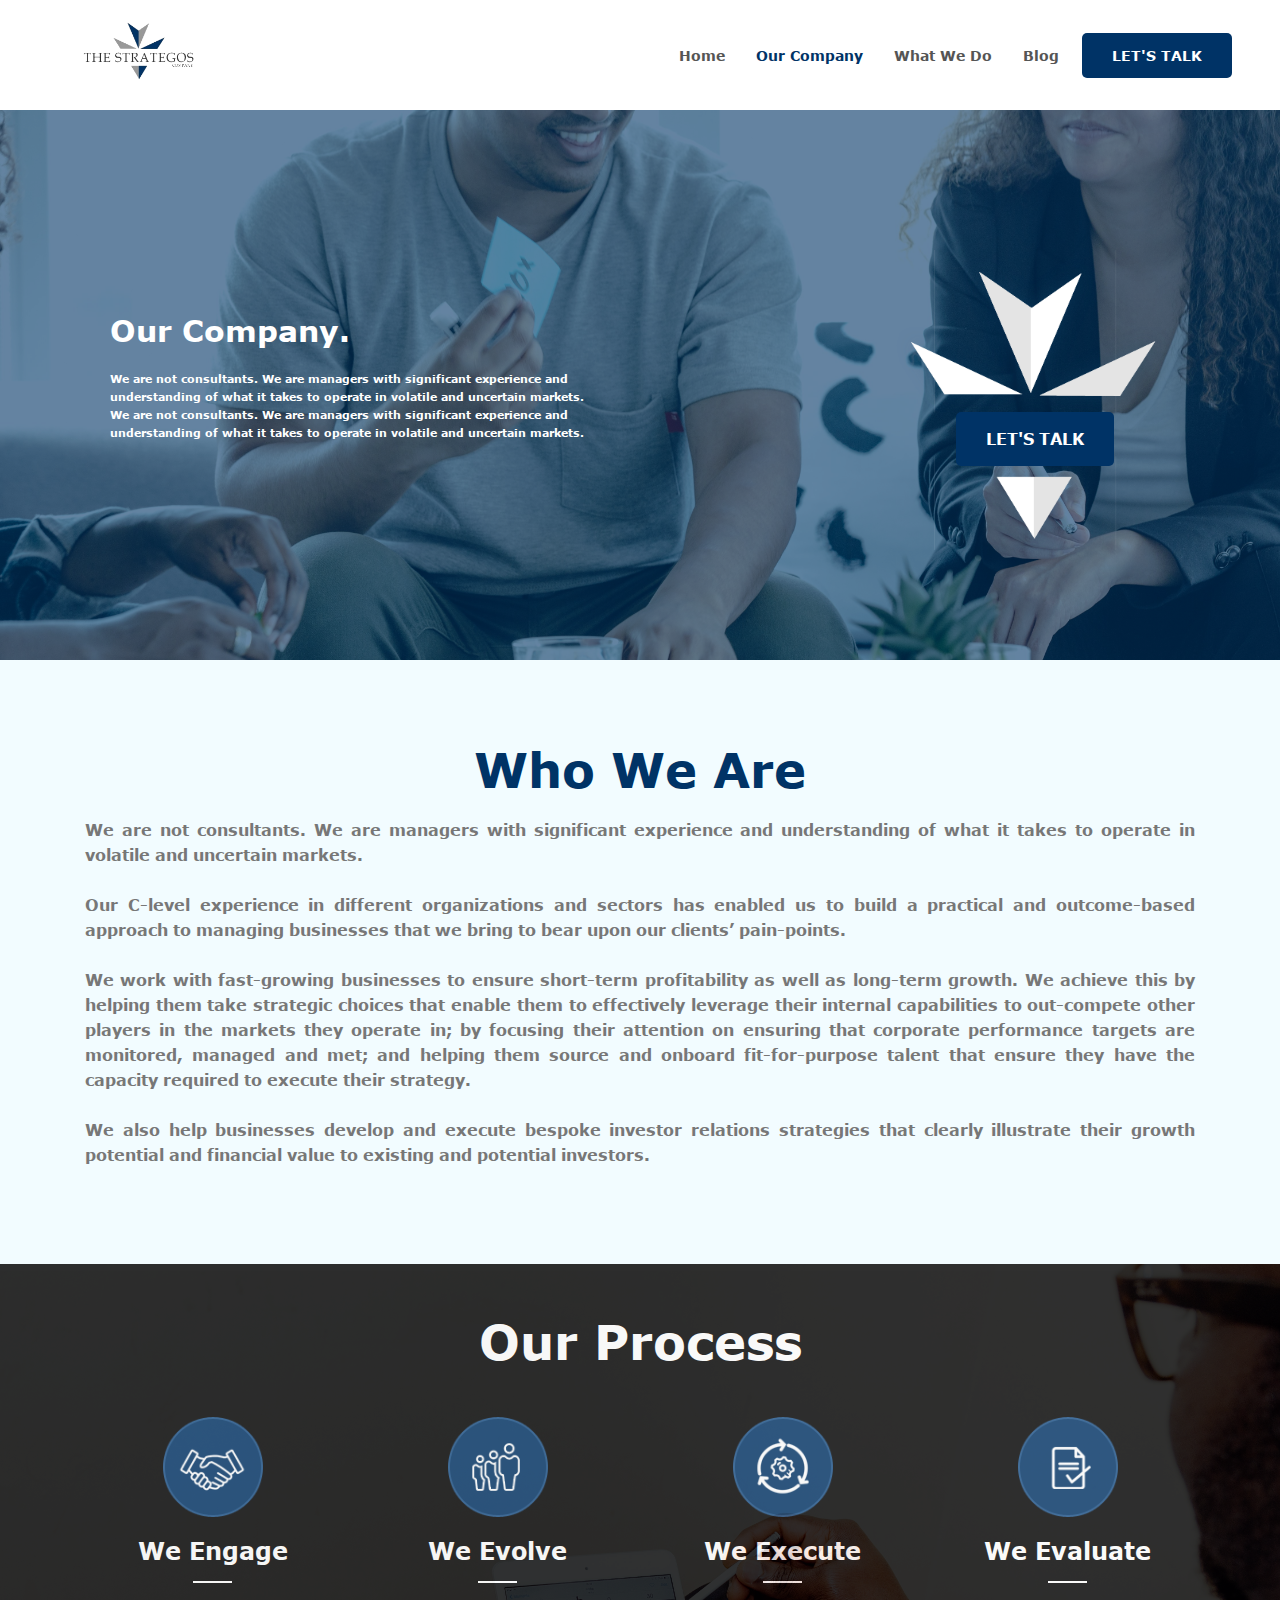
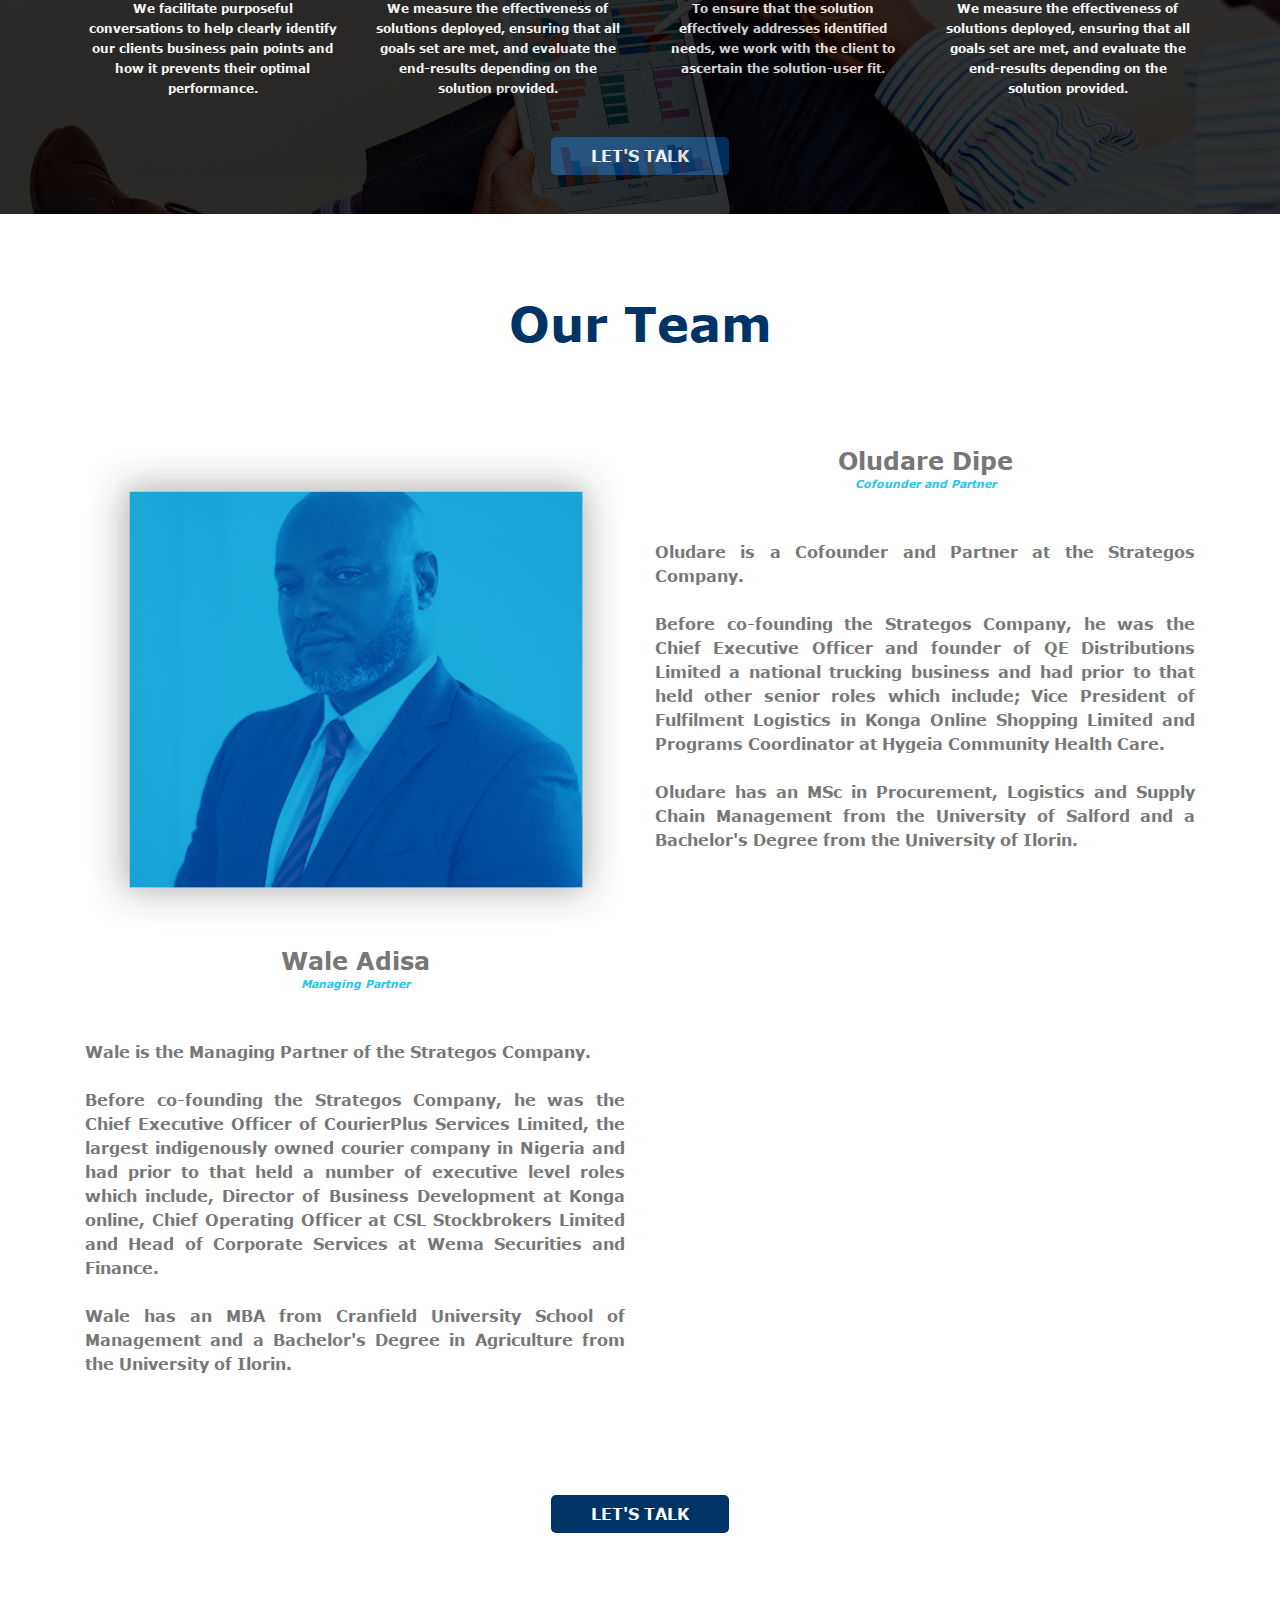
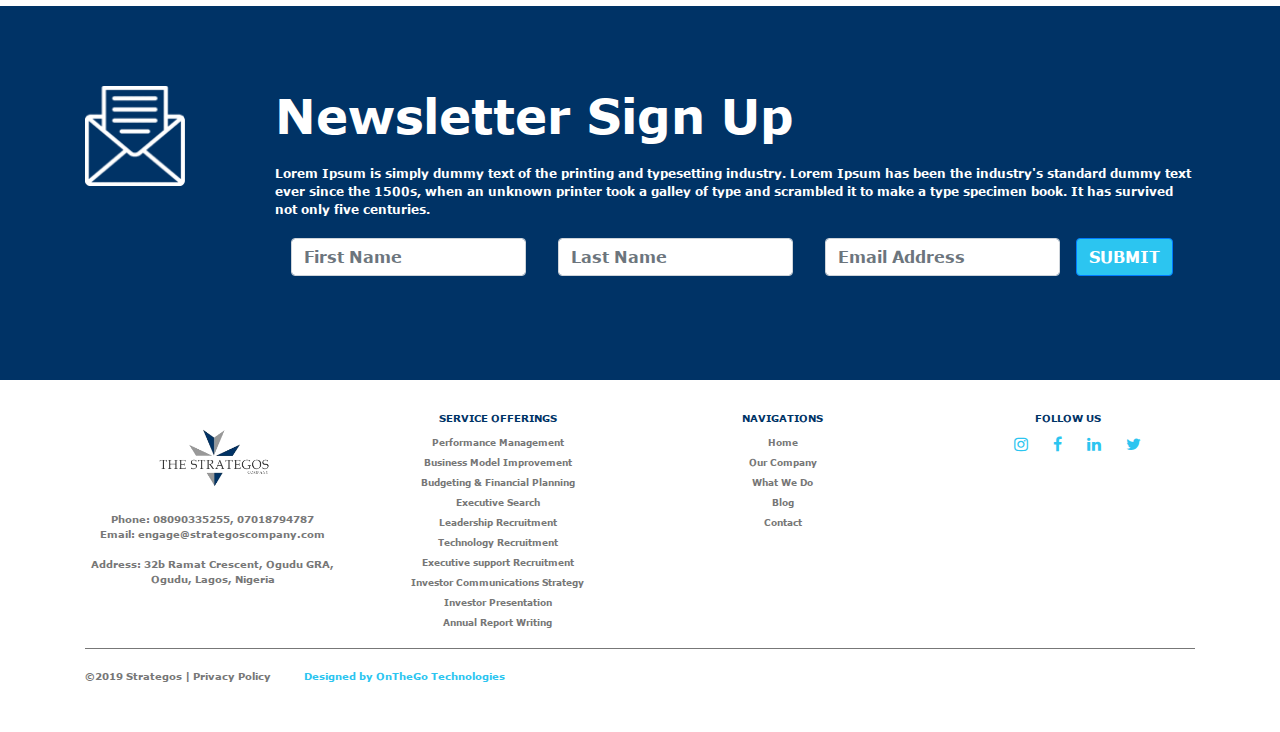
<file: our-company.html>
<html>
	<head>
		<title>
			Our Company - Strategos 
		</title>
		<link rel="stylesheet" href="css/bootstrap_4/css/bootstrap.min.css">
		<link rel="stylesheet" href="css/index.css">
		<link rel="stylesheet" href="css/font/font.css">
		<link rel="stylesheet" href="css/font/font-awesome/css/font-awesome.min.css">
	</head>

	<body>
		<nav class="navbar navbar-expand-lg navbar-light bg-white navbar_navbar">
		  	<a class="navbar-brand" href="#">
				<img src="img/strategos-logo.png" alt="The Company Logo" class="company_logo">
		  	</a>
		  <button class="navbar-toggler" type="button" data-toggle="collapse" data-target="#navbarSupportedContent" aria-controls="navbarSupportedContent" aria-expanded="false" aria-label="Toggle navigation">
		    <span class="navbar-toggler-icon"></span>
		  </button>

		  <div class="collapse navbar-collapse" id="navbarSupportedContent">
		    <ul class="navbar-nav mr-auto">
		    	
		    </ul>

		    <ul class="navbar-nav">
		      <li class="nav-item">
		        <a class="nav-link" href="index.html">Home <span class="sr-only">(current)</span></a>
		      </li>
		      <li class="nav-item active">
		        <a class="nav-link" href="our-company.html">Our Company</a>
		      </li>
		      <li class="nav-item">
		        <a class="nav-link" href="what-we-do.html">What We Do</a>
		      </li>
		      <li class="nav-item">
		        <a class="nav-link" href="blog.html">Blog</a>
		      </li>
		      <li class="nav-item">
		        <a class="nav-link nav_link_padding" href="lets-talk.php">Let's talk</a>
		      </li>
		    </ul>
		  </div>
		</nav>

		<div class="ourcompany_banner">
			<div class="home_banner_overlay"></div>
			<div class="ourcompany_banner_banner_caption">
				<h1 class="banner_caption_h1">
					Our Company.
				</h1>
				<p class="banner_caption_p">
					We are not consultants. We are managers with significant experience and <br>understanding of what it takes to operate in volatile and uncertain markets. <br>We are not consultants. We are managers with significant experience and <br>understanding of what it takes to operate in volatile and uncertain markets.
				</p>
			</div>
			<div class="banner_img">
				<a href="lets-talk.php" class="lets_talk_button">
					Let's Talk
				</a>
				<img src="img/strategos-logo-without-button.png" class="stratelogo" alt="">
			</div>
		</div>

		<div class="whoweare_section">
			<div class="whoweare_section_background_color">
				<div class="container">
					<h1 class="whoweare_section_h1">Who We Are</h1>
					<div class="row">
						<div class="col-md-12">
							<p class="whoweare_section_p">
								We are not consultants. We are managers with significant experience and understanding of what it takes to operate in volatile and uncertain markets.  
								<br> 
								<br>
								Our C-level experience in different organizations and sectors has enabled us to build a practical and outcome-based approach to managing businesses that we bring to bear upon our clients’ pain-points. 
								<br> 
								<br>
								We work with fast-growing businesses to ensure short-term profitability as well as long-term growth. We achieve this by helping them take strategic choices that enable them to effectively leverage their internal capabilities to out-compete other players in the markets they operate in; by focusing their attention on ensuring that corporate performance targets are monitored, managed and met; and helping them source and onboard fit-for-purpose talent that ensure they have the capacity required to execute their strategy. 
								<br> 
								<br>
								We also help businesses develop and execute bespoke investor relations strategies that clearly illustrate their growth potential and financial value to existing and potential investors.
							</p>
						</div>
					</div>
				</div>
			</div>
		</div>

		<div class="ourcompany_ourprocess_section">
			<div class="ourcompany_ourprocess_section_background_color">
				<h1 class="ourcompany_ourprocess_section_background_color_h1">Our Process</h1>
				<div class="container">
					<div class="row">
						<div class="col-md-3">
							<img src="img/strategos-engage-icon.png" class="ourcompany_ourprocess_section_background_color_stratelogo" alt=" Engage Icon ">
							<h1 class="ourcompany_ourprocess_section_background_color_col_md_3_h1">We Engage</h1>
							<span class="ourcompany_ourprocess_section_background_color_col_md_3_span"></span>
							<p class="ourcompany_ourprocess_section_background_color_col_md_3_p">
								We facilitate purposeful conversations to help clearly identify our clients business pain points and how it prevents their optimal performance.
							</p>
						</div>
						<div class="col-md-3">
							<img src="img/strategos-evolve-icon.png" class="ourcompany_ourprocess_section_background_color_stratelogo" alt=" Evaluate Icon ">
							<h1 class="ourcompany_ourprocess_section_background_color_col_md_3_h1">We Evolve</h1>
							<span class="ourcompany_ourprocess_section_background_color_col_md_3_span"></span>
							<p class="ourcompany_ourprocess_section_background_color_col_md_3_p">
								We measure the effectiveness of solutions deployed, ensuring that all goals set are met, and evaluate the end-results depending on the solution provided.
							</p>
						</div>
						<div class="col-md-3">
							<img src="img/strategos-execute-icon.png" class="ourcompany_ourprocess_section_background_color_stratelogo" alt=" Evolve Icon ">
							<h1 class="ourcompany_ourprocess_section_background_color_col_md_3_h1">We Execute</h1>
							<span class="ourcompany_ourprocess_section_background_color_col_md_3_span"></span>
							<p class="ourcompany_ourprocess_section_background_color_col_md_3_p">
								To ensure that the solution effectively addresses identified needs, we work with the client to ascertain the solution-user fit.
							</p>
						</div>
						<div class="col-md-3">
							<img src="img/strategos-evaluate-icon.png" class="ourcompany_ourprocess_section_background_color_stratelogo" alt=" Execute Icon ">
							<h1 class="ourcompany_ourprocess_section_background_color_col_md_3_h1">We Evaluate</h1>
							<span class="ourcompany_ourprocess_section_background_color_col_md_3_span"></span>
							<p class="ourcompany_ourprocess_section_background_color_col_md_3_p">
								We measure the effectiveness of solutions deployed, ensuring that all goals set are met, and evaluate the end-results depending on the solution provided.
							</p>
						</div>
					</div>
				</div>
				<div class="button">
					<a href="/contact" class="home_ourprocess_section_button_a">let's talk</a>
				</div>
			</div>
		</div>

		<div class="ourcompanyourteam_section">
			<div class="ourcompanyourteam_section_background_color">
				<div class="container">
					<h1 class="ourcompanyourteam_section_h1">Our Team</h1>
					<div class="row">
						<div class="col-md-6 strategos_col">
							<div class="strategos_team_adisa"></div>
							<h1 class="ourcompanyourteam_section_col_md_6_h1">Wale Adisa</h1>
							<em class="ourcompany_ourprocess_section_background_color_col_md_3_em">Managing Partner</em> 
							<br> 
							<br>
							<p class="ourcompany_ourprocess_section_background_color_col_md_3_ppp">
								Wale is the Managing Partner of the Strategos Company. <br> <br>Before co-founding the Strategos Company, he was the Chief Executive Officer of CourierPlus Services Limited, the largest indigenously owned courier company in Nigeria and had prior to that held a number of executive level roles which include, Director of Business Development at Konga online, Chief Operating Officer at CSL Stockbrokers Limited and Head of Corporate Services at Wema Securities and Finance. <br> <br>Wale has an MBA from Cranfield University School of Management and a Bachelor's Degree in Agriculture from the University of Ilorin.
							</p>
						</div>
						<div class="col-md-6">
							<div class="strategos_team_dipe"></div>
							<h1 class="ourcompanyourteam_section_col_md_6_h1">Oludare Dipe</h1>
							<em class="ourcompany_ourprocess_section_background_color_col_md_3_em">Cofounder and Partner</em> 
							<br> 
							<br>
							<p class="ourcompany_ourprocess_section_background_color_col_md_3_ppp">
								Oludare is a Cofounder and Partner at the Strategos Company. <br> <br>Before co-founding the Strategos Company, he was the Chief Executive Officer and founder of QE Distributions Limited a national trucking business and had prior to that held other senior roles which include; Vice President of Fulfilment Logistics in Konga Online Shopping Limited and Programs Coordinator at Hygeia Community Health Care. <br> <br>Oludare has an MSc in Procurement, Logistics and Supply Chain Management from the University of Salford and a Bachelor's Degree from the University of Ilorin.
							</p>
						</div>
					</div>
					<div class="button">
						<a href="/contact" class="home_ourprocess_section_button_a">Let's talk</a>
					</div>
				</div>
			</div>
		</div>

		<div class="news_letter_section">
			<div class="background_img">
				<div class="container">
					<div class="row">
						<div class="col-md-2">
							<img src="img/strategos-newsletter-icon.png" class="news_letter_section_col_2_img">
						</div>

						<div class="col-md-10">
							<h1 class="news_letter_section_col_10_h1">
								Newsletter Sign Up
							</h1>
							<p class="news_letter_section_col_10_p">
								Lorem Ipsum is simply dummy text of the printing and typesetting industry. Lorem Ipsum has been the industry's standard dummy text ever since the 1500s, when an unknown printer took a galley of type and scrambled it to make a type specimen book. It has survived not only five centuries.
							</p>

							<form class="form-inline">
								<div class="form-group mx-sm-3 mb-2 input">
									<label for="inputPassword2" class="sr-only">First Name</label>
									<input type="text" class="form-control" id="" placeholder="First Name">
								</div>
								<div class="form-group mx-sm-3 mb-2 input">
									<label for="inputPassword2" class="sr-only">Last Name</label>
									<input type="text" class="form-control" id="" placeholder="Last Name">
								</div>
								<div class="form-group mx-sm-3 mb-2 input">
									<label for="inputPassword2" class="sr-only">Email Address</label>
									<input type="text" class="form-control" id="" placeholder="Email Address">
								</div>
								<button type="submit" class="btn btn-primary mb-2 news_letter_section_button">Submit</button>
							</form>
						</div>
					</div>
				</div>
			</div>
		</div>

		<div class="footer_section">
			<div class="background_img">
				<div class="container">
					<div class="row">
						<div class="col-md-3 footer_section_col_md_3">
							<img src="img/strategos-logo.png" class="footer_section_col_md_3_img">
							<p class="footer_section_col_md_3_p">
								Phone: 08090335255, 07018794787 
								<br>
								Email: engage@strategoscompany.com
								<br> 
								<br>
								Address: 32b Ramat Crescent, Ogudu GRA, Ogudu, Lagos, Nigeria
							</p>
						</div>
						<div class="col-md-3 footer_section_col_md_3">
							<h1 class="footer_section_col_md_3_h1">Service Offerings</h1>
							<ul class="footer_section_col_md_3_ul">
								<li class="footer_section_col_md_3_li">Performance Management</li>
								<li class="footer_section_col_md_3_li">Business Model Improvement</li>
								<li class="footer_section_col_md_3_li">Budgeting &amp; Financial Planning</li>
								<li class="footer_section_col_md_3_li">Executive Search</li>
								<li class="footer_section_col_md_3_li">Leadership Recruitment</li>
								<li class="footer_section_col_md_3_li">Technology Recruitment</li>
								<li class="footer_section_col_md_3_li">Executive support Recruitment</li>
								<li class="footer_section_col_md_3_li">Investor Communications Strategy</li>
								<li class="footer_section_col_md_3_li">Investor Presentation</li>
								<li class="footer_section_col_md_3_li">Annual Report Writing</li>
							</ul>
						</div>
						<div class="col-md-3 footer_section_col_md_3">
							<h1 class="footer_section_col_md_3_h1">Navigations</h1>
							<ul class="footer_section_col_md_3_ul">
								<li class="footer_section_col_md_3_li">
									<a href="index.html" class="footer_section_col_md_3_li_a">Home</a>
								</li>
								<li class="footer_section_col_md_3_li">
									<a href="our-company.html" class="footer_section_col_md_3_li_a">Our Company</a>
								</li>
								<li class="footer_section_col_md_3_li">
									<a href="what-we-do.html" class="footer_section_col_md_3_li_a">What We Do</a>
								</li>
								<li class="footer_section_col_md_3_li">
									<a href="/" class="footer_section_col_md_3_li_a">Blog</a>
								</li>
								<li class="footer_section_col_md_3_li">
									<a href="lets-talk.php" class="footer_section_col_md_3_li_a">Contact</a>
								</li>
							</ul>
						</div>
						<div class="col-md-3 footer_section_col_md_3">
							<h1 class="footer_section_col_md_3_h1">Follow Us</h1>
							<ul class="strategoscompany_media">
								<li class="strategoscompany_media_li">
									<a href=" https://www.instagram.com/thestrategoscompany_ng/" target="_blank">
										<i class="fa fa-instagram"></i>
									</a>
								</li>
								<li class="strategoscompany_media_li">
									<a href="https://www.facebook.com/strategoscompanyNG/" target="_blank">
										<i class="fa fa-facebook"></i>
									</a>
								</li>
								<li class="strategoscompany_media_li">
									<a href="https://www.linkedin.com/company/the-strategos-company-ng" target="_blank">
										<i class="fa fa-linkedin"></i>
									</a>
								</li>
								<li class="strategoscompany_media_li">
									<a href="https://twitter.com/thestrategos_ng" target="_blank">
										<i class="fa fa-twitter"></i>
									</a>
								</li>
							</ul>
						</div>
					</div>
					<p class="strategos_p">
						©2019 Strategos | Privacy Policy
						<b class="strategos_p_b">
							<a target="_blank" href="http://onthegotechnologies.com/" class="strategos_p_a">Designed by OnTheGo Technologies</a>
						</b>
					</p>
				</div>
			</div>
		</div>

		<script src="https://code.jquery.com/jquery-3.2.1.slim.min.js" integrity="sha384-KJ3o2DKtIkvYIK3UENzmM7KCkRr/rE9/Qpg6aAZGJwFDMVNA/GpGFF93hXpG5KkN" crossorigin="anonymous"></script>
		<script src="https://cdnjs.cloudflare.com/ajax/libs/popper.js/1.12.9/umd/popper.min.js" integrity="sha384-ApNbgh9B+Y1QKtv3Rn7W3mgPxhU9K/ScQsAP7hUibX39j7fakFPskvXusvfa0b4Q" crossorigin="anonymous"></script>
		<script src="https://maxcdn.bootstrapcdn.com/bootstrap/4.0.0/js/bootstrap.min.js" integrity="sha384-JZR6Spejh4U02d8jOt6vLEHfe/JQGiRRSQQxSfFWpi1MquVdAyjUar5+76PVCmYl" crossorigin="anonymous"></script>
	</body>
</html>
</file>
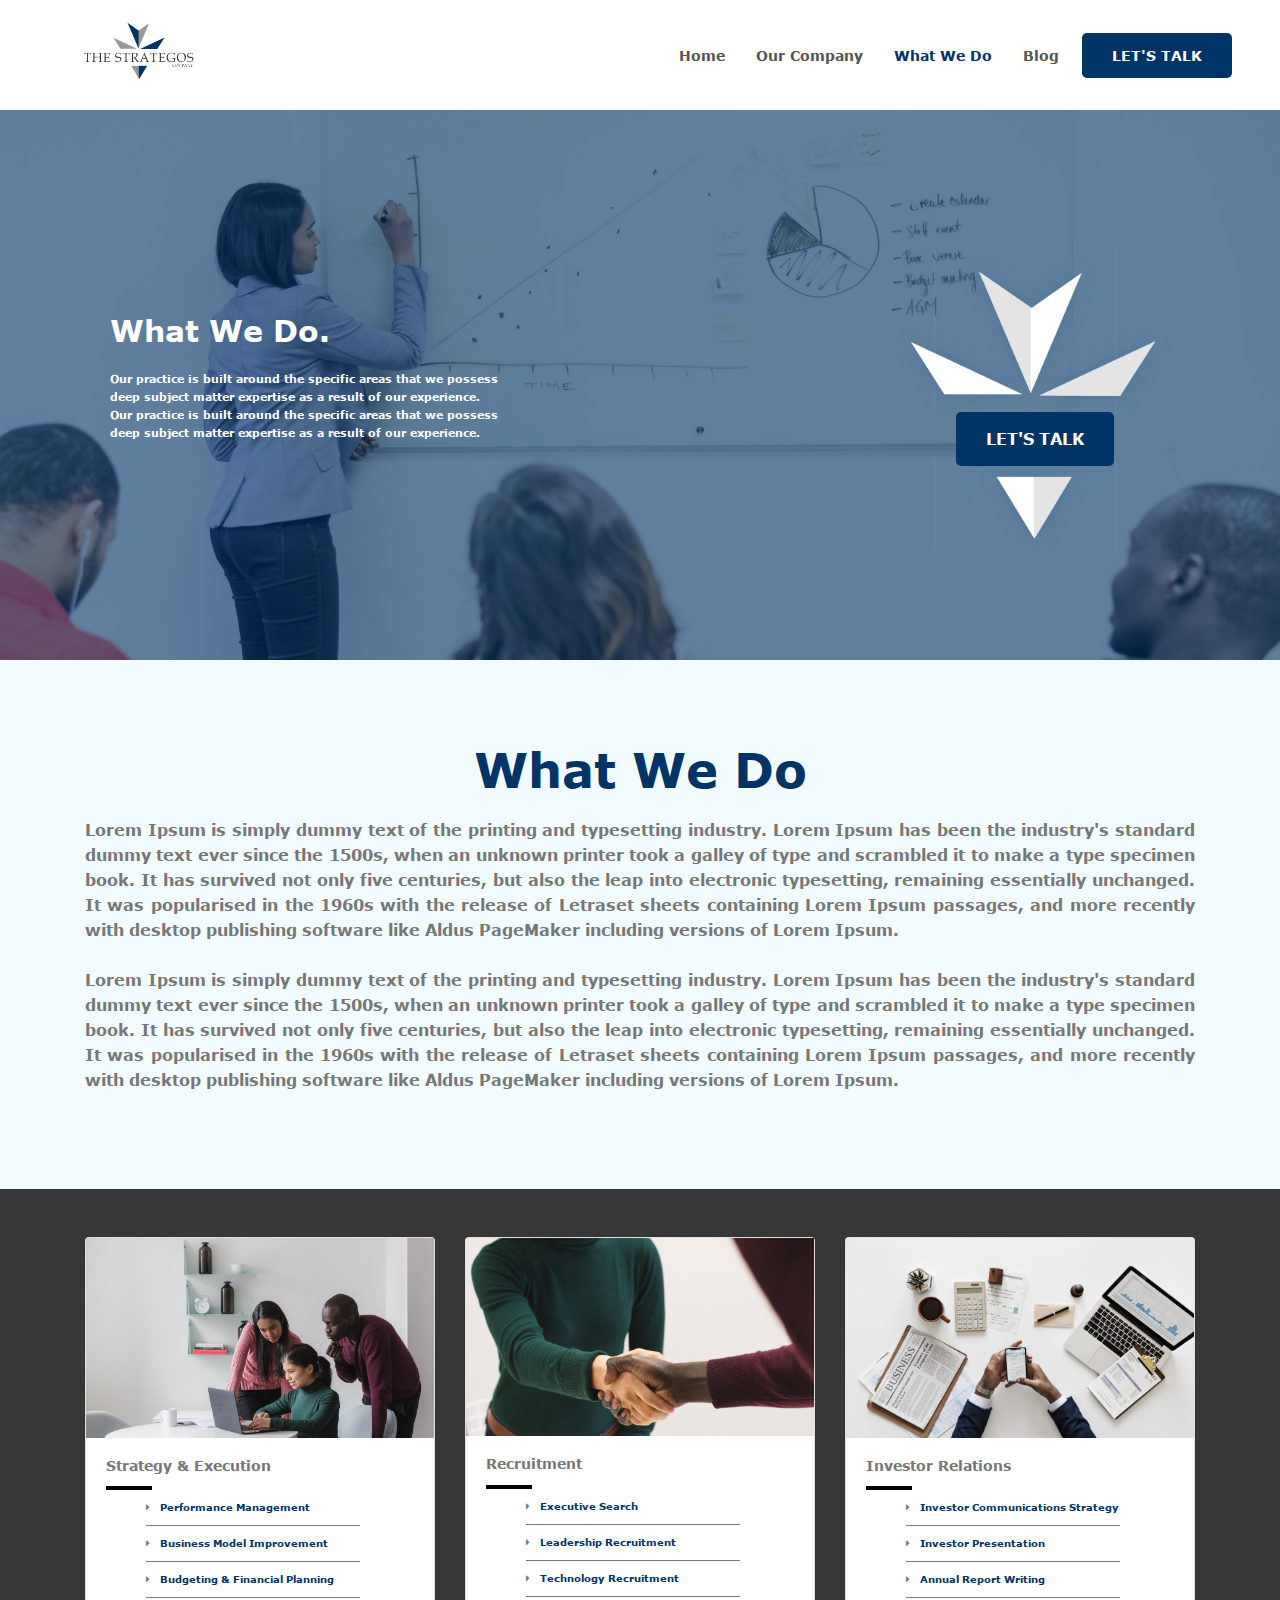
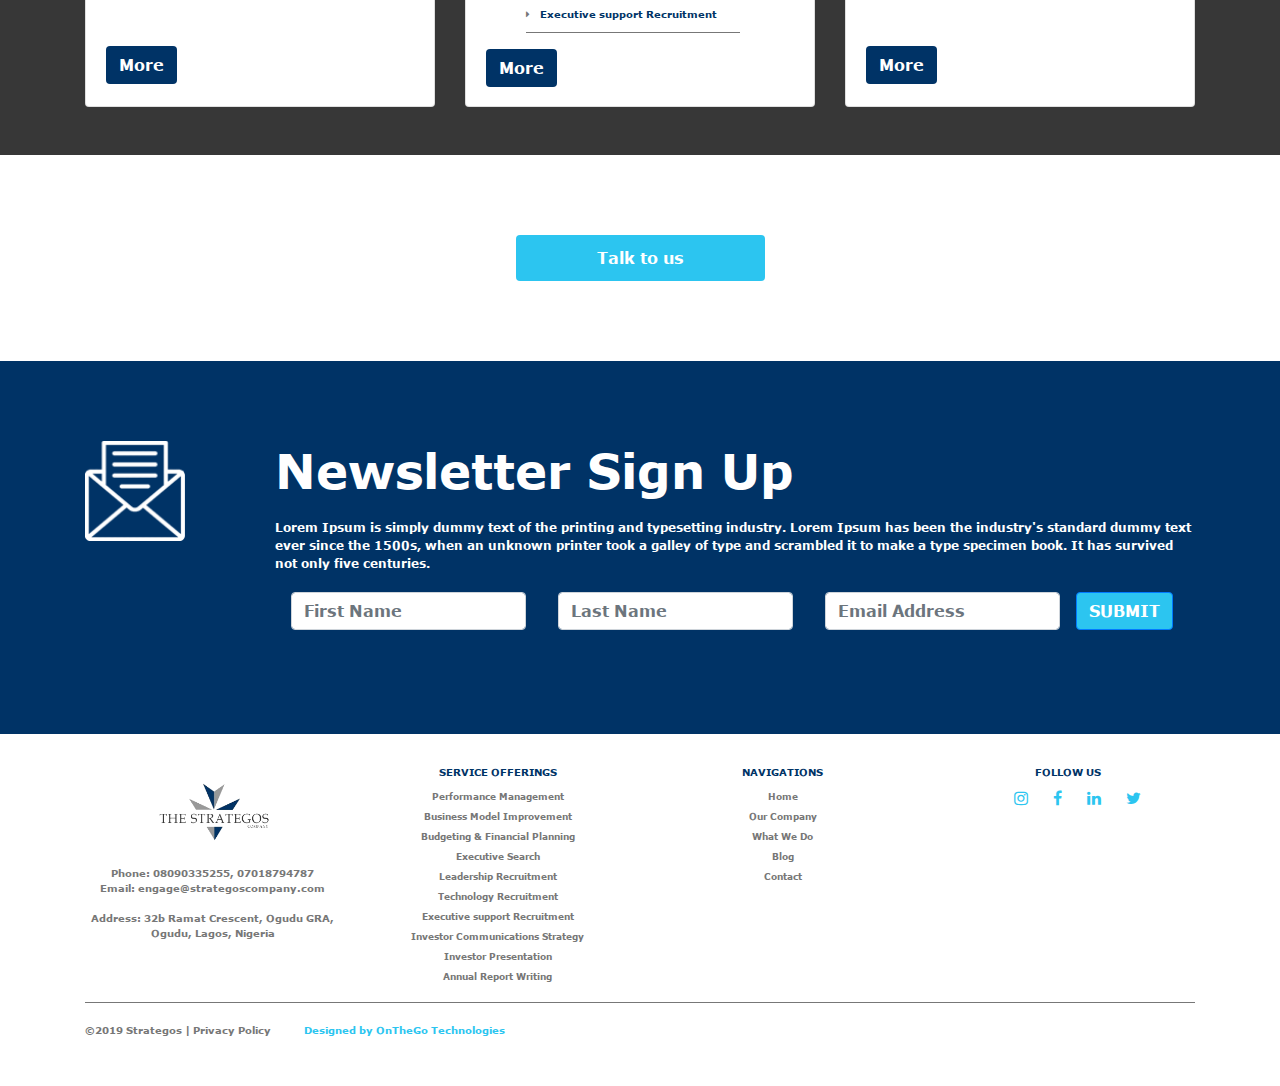
<file: what-we-do.html>
<html>
	<head>
		<title>
			What We Do - Strategos 
		</title>
		<link rel="stylesheet" href="css/bootstrap_4/css/bootstrap.min.css">
		<link rel="stylesheet" href="css/index.css">
		<link rel="stylesheet" href="css/font/font.css">
		<link rel="stylesheet" href="css/font/font-awesome/css/font-awesome.min.css">
	</head>

	<body>
		<nav class="navbar navbar-expand-lg navbar-light bg-white navbar_navbar">
		  	<a class="navbar-brand" href="#">
				<img src="img/strategos-logo.png" alt="The Company Logo" class="company_logo">
		  	</a>
		  <button class="navbar-toggler" type="button" data-toggle="collapse" data-target="#navbarSupportedContent" aria-controls="navbarSupportedContent" aria-expanded="false" aria-label="Toggle navigation">
		    <span class="navbar-toggler-icon"></span>
		  </button>

		  <div class="collapse navbar-collapse" id="navbarSupportedContent">
		    <ul class="navbar-nav mr-auto">
		    	
		    </ul>

		    <ul class="navbar-nav">
		      <li class="nav-item">
		        <a class="nav-link" href="index.html">Home <span class="sr-only">(current)</span></a>
		      </li>
		      <li class="nav-item">
		        <a class="nav-link" href="our-company.html">Our Company</a>
		      </li>
		      <li class="nav-item active">
		        <a class="nav-link" href="what-we-do.html">What We Do</a>
		      </li>
		      <li class="nav-item">
		        <a class="nav-link" href="blog.html">Blog</a>
		      </li>
		      <li class="nav-item">
		        <a class="nav-link nav_link_padding" href="lets-talk.php">Let's talk</a>
		      </li>
		    </ul>
		  </div>
		</nav>

		<div class="whatwedo_banner">
			<div class="home_banner_overlay"></div>
			<div class="ourcompany_banner_banner_caption">
				<h1 class="banner_caption_h1">
					What We Do.
				</h1>
				<p class="banner_caption_p">
					Our practice is built around the specific areas that we possess <br>deep subject matter expertise as a result of our experience. <br>Our practice is built around the specific areas that we possess <br>deep subject matter expertise as a result of our experience.
				</p>
			</div>
			<div class="banner_img">
				<a href="lets-talk.php" class="lets_talk_button">
					Let's Talk
				</a>
				<img src="img/strategos-logo-without-button.png" class="stratelogo" alt="">
			</div>
		</div>

		<div class="whoweare_section">
			<div class="whoweare_section_background_color">
				<div class="container">
					<h1 class="whoweare_section_h1">
						What We Do
					</h1>
					<div class="row">
						<div class="col-md-12">
							<p class="whoweare_section_p">
								Lorem Ipsum is simply dummy text of the printing and typesetting industry. Lorem Ipsum has been the industry's standard dummy text ever since the 1500s, when an unknown printer took a galley of type and scrambled it to make a type specimen book. It has survived not only five centuries, but also the leap into electronic typesetting, remaining essentially unchanged. It was popularised in the 1960s with the release of Letraset sheets containing Lorem Ipsum passages, and more recently with desktop publishing software like Aldus PageMaker including versions of Lorem Ipsum. <br> <br>Lorem Ipsum is simply dummy text of the printing and typesetting industry. Lorem Ipsum has been the industry's standard dummy text ever since the 1500s, when an unknown printer took a galley of type and scrambled it to make a type specimen book. It has survived not only five centuries, but also the leap into electronic typesetting, remaining essentially unchanged. It was popularised in the 1960s with the release of Letraset sheets containing Lorem Ipsum passages, and more recently with desktop publishing software like Aldus PageMaker including versions of Lorem Ipsum.
							</p>
						</div>
					</div>
				</div>
			</div>
		</div>

		<div class="services_section">
			<div class="services_section_background_color">
				<div class="container">
					<div class="row">
						<div class="col-md-4">
							<div class="card services_section_card">
								<div class="strategos-strategy"></div>
								<div class="card-body">
									<h5 class="card-title services_section_card_title">Strategy &amp; Execution</h5>
									<span class="half_border"></span>
									<ul class="services_section_ul_ul">
										<li class="services_section_li">
											<i class="fa fa-caret-right fa_fa"></i>Performance Management
										</li>
										<li class="services_section_li">
											<i class="fa fa-caret-right fa_fa"></i>Business Model Improvement
										</li>
										<li class="special_li services_section_li">
											<i class="fa fa-caret-right fa_fa"></i>Budgeting &amp; Financial Planning
										</li>
									</ul>
									<a class="btn btn_primary services_section_btn_primary" href="/what-we-do/strategy-and-execution">More</a>
								</div>
							</div>
						</div>
						<div class="col-md-4">
							<div class="card services_section_card">
								<div class="strategos-recruitment"></div>
								<div class="card-body">
									<h5 class="card-title services_section_card_title">Recruitment</h5>
									<span class="half_border"></span>
									<ul>
										<li class="services_section_li">
											<i class="fa fa-caret-right fa_fa"></i>Executive Search
										</li>
										<li class="services_section_li">
											<i class="fa fa-caret-right fa_fa"></i>Leadership Recruitment
										</li>
										<li class="services_section_li">
											<i class="fa fa-caret-right fa_fa"></i>Technology Recruitment
										</li>
										<li class="services_section_li">
											<i class="fa fa-caret-right fa_fa"></i>Executive support Recruitment
										</li>
									</ul>
									<a class="btn btn_primary services_section_btn_primary" href="/what-we-do/recruitment">More</a>
								</div>
							</div>
						</div>
						<div class="col-md-4">
							<div class="card services_section_card">
								<div class="strategos-investors"></div>
								<div class="card-body">
									<h5 class="card-title services_section_card_title">Investor Relations</h5>
									<span class="half_border"></span>
									<ul class="services_section_ul_ul">
										<li class="services_section_li">
											<i class="fa fa-caret-right fa_fa"></i>Investor Communications Strategy
										</li>
										<li class="services_section_li">
											<i class="fa fa-caret-right fa_fa"></i>Investor Presentation
										</li>
										<li class="special_li services_section_li">
											<i class="fa fa-caret-right fa_fa"></i>Annual Report Writing
										</li>
									</ul>
									<a class="btn btn_primary services_section_btn_primary" href="/what-we-do/investor">More</a>
								</div>
							</div>
						</div>
					</div>
				</div>
			</div>
		</div>

		<div class="button_section">
			<div class="">
				<div class="container">
					<div class="row">
						<div class="col-md-12 button_section_col_12">
							<a class="btn btn_primary button_section_btn_primary" href="lets-talk.php">Talk to us</a>
						</div>
					</div>
				</div>
			</div>
		</div>

		<div class="news_letter_section">
			<div class="background_img">
				<div class="container">
					<div class="row">
						<div class="col-md-2">
							<img src="img/strategos-newsletter-icon.png" class="news_letter_section_col_2_img">
						</div>

						<div class="col-md-10">
							<h1 class="news_letter_section_col_10_h1">
								Newsletter Sign Up
							</h1>
							<p class="news_letter_section_col_10_p">
								Lorem Ipsum is simply dummy text of the printing and typesetting industry. Lorem Ipsum has been the industry's standard dummy text ever since the 1500s, when an unknown printer took a galley of type and scrambled it to make a type specimen book. It has survived not only five centuries.
							</p>

							<form class="form-inline">
								<div class="form-group mx-sm-3 mb-2 input">
									<label for="inputPassword2" class="sr-only">First Name</label>
									<input type="text" class="form-control" id="" placeholder="First Name">
								</div>
								<div class="form-group mx-sm-3 mb-2 input">
									<label for="inputPassword2" class="sr-only">Last Name</label>
									<input type="text" class="form-control" id="" placeholder="Last Name">
								</div>
								<div class="form-group mx-sm-3 mb-2 input">
									<label for="inputPassword2" class="sr-only">Email Address</label>
									<input type="text" class="form-control" id="" placeholder="Email Address">
								</div>
								<button type="submit" class="btn btn-primary mb-2 news_letter_section_button">Submit</button>
							</form>
						</div>
					</div>
				</div>
			</div>
		</div>

		<div class="footer_section">
			<div class="background_img">
				<div class="container">
					<div class="row">
						<div class="col-md-3 footer_section_col_md_3">
							<img src="img/strategos-logo.png" class="footer_section_col_md_3_img">
							<p class="footer_section_col_md_3_p">
								Phone: 08090335255, 07018794787 
								<br>
								Email: engage@strategoscompany.com
								<br> 
								<br>
								Address: 32b Ramat Crescent, Ogudu GRA, Ogudu, Lagos, Nigeria
							</p>
						</div>
						<div class="col-md-3 footer_section_col_md_3">
							<h1 class="footer_section_col_md_3_h1">Service Offerings</h1>
							<ul class="footer_section_col_md_3_ul">
								<li class="footer_section_col_md_3_li">Performance Management</li>
								<li class="footer_section_col_md_3_li">Business Model Improvement</li>
								<li class="footer_section_col_md_3_li">Budgeting &amp; Financial Planning</li>
								<li class="footer_section_col_md_3_li">Executive Search</li>
								<li class="footer_section_col_md_3_li">Leadership Recruitment</li>
								<li class="footer_section_col_md_3_li">Technology Recruitment</li>
								<li class="footer_section_col_md_3_li">Executive support Recruitment</li>
								<li class="footer_section_col_md_3_li">Investor Communications Strategy</li>
								<li class="footer_section_col_md_3_li">Investor Presentation</li>
								<li class="footer_section_col_md_3_li">Annual Report Writing</li>
							</ul>
						</div>
						<div class="col-md-3 footer_section_col_md_3">
							<h1 class="footer_section_col_md_3_h1">Navigations</h1>
							<ul class="footer_section_col_md_3_ul">
								<li class="footer_section_col_md_3_li">
									<a href="index.html" class="footer_section_col_md_3_li_a">Home</a>
								</li>
								<li class="footer_section_col_md_3_li">
									<a href="our-company.html" class="footer_section_col_md_3_li_a">Our Company</a>
								</li>
								<li class="footer_section_col_md_3_li">
									<a href="what-we-do.html" class="footer_section_col_md_3_li_a">What We Do</a>
								</li>
								<li class="footer_section_col_md_3_li">
									<a href="/" class="footer_section_col_md_3_li_a">Blog</a>
								</li>
								<li class="footer_section_col_md_3_li">
									<a href="lets-talk.php" class="footer_section_col_md_3_li_a">Contact</a>
								</li>
							</ul>
						</div>
						<div class="col-md-3 footer_section_col_md_3">
							<h1 class="footer_section_col_md_3_h1">Follow Us</h1>
							<ul class="strategoscompany_media">
								<li class="strategoscompany_media_li">
									<a href=" https://www.instagram.com/thestrategoscompany_ng/" target="_blank">
										<i class="fa fa-instagram"></i>
									</a>
								</li>
								<li class="strategoscompany_media_li">
									<a href="https://www.facebook.com/strategoscompanyNG/" target="_blank">
										<i class="fa fa-facebook"></i>
									</a>
								</li>
								<li class="strategoscompany_media_li">
									<a href="https://www.linkedin.com/company/the-strategos-company-ng" target="_blank">
										<i class="fa fa-linkedin"></i>
									</a>
								</li>
								<li class="strategoscompany_media_li">
									<a href="https://twitter.com/thestrategos_ng" target="_blank">
										<i class="fa fa-twitter"></i>
									</a>
								</li>
							</ul>
						</div>
					</div>
					<p class="strategos_p">
						©2019 Strategos | Privacy Policy
						<b class="strategos_p_b">
							<a target="_blank" href="http://onthegotechnologies.com/" class="strategos_p_a">Designed by OnTheGo Technologies</a>
						</b>
					</p>
				</div>
			</div>
		</div>

		<script src="https://code.jquery.com/jquery-3.2.1.slim.min.js" integrity="sha384-KJ3o2DKtIkvYIK3UENzmM7KCkRr/rE9/Qpg6aAZGJwFDMVNA/GpGFF93hXpG5KkN" crossorigin="anonymous"></script>
		<script src="https://cdnjs.cloudflare.com/ajax/libs/popper.js/1.12.9/umd/popper.min.js" integrity="sha384-ApNbgh9B+Y1QKtv3Rn7W3mgPxhU9K/ScQsAP7hUibX39j7fakFPskvXusvfa0b4Q" crossorigin="anonymous"></script>
		<script src="https://maxcdn.bootstrapcdn.com/bootstrap/4.0.0/js/bootstrap.min.js" integrity="sha384-JZR6Spejh4U02d8jOt6vLEHfe/JQGiRRSQQxSfFWpi1MquVdAyjUar5+76PVCmYl" crossorigin="anonymous"></script>
	</body>
</html>
</file>
<file: css/index.css>
body {
	font-family: strategosVerdana !important;
}

.nav_link_padding {
	background: #036;
    border-radius: 5px;
    color: #fff !important;
    text-transform: uppercase;
    padding: 12px 30px !important;
}

.nav_link_padding:hover {
	color: #fff !important;
}

a.nav-link {
	font-size: 14px;
	padding: 12px 20px;
}

a.nav-link:hover {
	color: #036;
}

.navbar_navbar {
	padding: 0em 3em;
}

.company_logo {
	height: 100px;
}

.navbar-light .navbar-nav .active>.nav-link, .navbar-light .navbar-nav .nav-link.active, .navbar-light .navbar-nav .nav-link.show, .navbar-light .navbar-nav .show>.nav-link {
	color: #036;
}

.navbar-light .navbar-nav .nav-link {
	color: #555;
}

.navbar-light .navbar-nav .nav-link:focus, .navbar-light .navbar-nav .nav-link:hover {
	color: #036;
}

li.nav-item {
	padding: 0px 0px 0px 15px;
}

.home_banner {
    background-image: url(../img/strategos-home-banner.jpg);
    height: 550px;
    background-size: 100% auto;
    background-repeat: no-repeat;
    position: relative;
}

.contact_banner {
    background-image: url(../img/strategos-contact-us.jpg);
    height: 550px;
    background-size: 100% auto;
    background-repeat: no-repeat;
    position: relative;
}

.ourcompany_banner {
    background-image: url(../img/strategos-our-company-banner-logo.jpg);
    height: 550px;
    background-size: 100% auto;
    background-repeat: no-repeat;
    position: relative;
}

.ourcompany_banner_banner_caption {
	position: absolute;
    left: 110px;
    top: 200px;
}

.contact_banner_banner_caption {
    position: absolute;
    left: 110px;
    top: 230px;
}

.home_banner_overlay {
	background: #036;
    height: 550px;
    opacity: .6;
}

.banner_caption {
    position: absolute;
    left: 110px;
    top: 135px;
}

.banner_caption_h1 {
    font-size: 30px;
    margin-bottom: 20px;
    line-height: 40px;
    color: #fff;
}

.banner_caption_p {
    font-size: 11px;
    line-height: 18px;
    margin-bottom: 20px;
    color: #fff;
}

.banner_caption_b {
    text-decoration: underline;
    color: #fff;
}

.banner_img {
	position: absolute;
    right: 110px;
    bottom: 110px;
    transform: scale(1);
    transition: .3s ease-in-out;
}
 
.lets_talk_button {
	background-color: #036;
    border-radius: 5px;
    text-transform: uppercase;
    font-weight: 600;
    color: #fff !important;
    padding: 15px 30px;
    position: absolute;
    top: 162px;
    left: 60px;
}

.stratelogo {
	height: 300px;
}

.lets_talk_button:hover {
	text-decoration: none;
}

.home_whoweare_section {
	height: auto;
}

.background_color {
	background-color: #effdfe;
    padding: 5em 0;
}

.strategos_hockey_stick {
    background-image: url(../img/strategos-home-graph.jpg);
    height: 250px;
    background-size: 100% auto;
    background-repeat: no-repeat;
}

.button {
	text-align: center;
	width: 100%;
    margin-top: 30px;
}

.home_sec_banner_h1 {
	font-size: 3em;
    text-align: center;
    color: #036;
    padding: 0 0 20px;
    margin: 0;
}

.home_sec_banner_a {
	padding: 10px 40px;
    text-transform: uppercase;
    background-color: #036;
    border-radius: 5px;
    color: #fff;
}

.home_ourprocess_section_background_color {
	text-align: center;
}

.home_ourprocess_section_strategos_img {
    background-image: url(../img/strategos-home-process-bg.jpg);
    height: 1200px;
    background-size: 100% auto;
    background-repeat: no-repeat;
    position: relative;
}

.home_ourprocess_section_h1 {
	color: #036;
    font-size: 3em;
    margin-top: 0;
    text-align: center;
    padding-top: 50px;
}

.home_ourprocess_section_p {
	position: absolute;
    left: 430px;
    top: 580px;
    color: #fff;
}

.home_ourprocess_section_button {
	margin-top: 30px;
    position: absolute;
    bottom: 50px;
    left: 36em;
}

.home_ourprocess_section_button_a {
	padding: 10px 40px;
    text-transform: uppercase;
    background-color: #036;
    border-radius: 5px;
    color: #fff;
}

.home_ourprocess_section_button_a:hover {
	color: #fff !important;
	text-decoration: none;
}

.ourteam_section_background_color {
	background-color: #fff;
    padding: 5em 0;
}

.ourteam_section_h1 {
	font-size: 3em;
    text-align: center;
    color: #036;
    padding: 0 0 50px;
    margin: 0;
}

.ourteam_section_strategos_col {
	border-right: 1px solid #000;
    margin-bottom: 5em;
}

.strategos-team-adisa {
	background-image: url(../img/home-strategos-team-adisa.png);
    height: 520px;
    background-size: 100% auto;
    background-repeat: no-repeat;
}

.strategos-team-dipe {
	background-image: url(/static/media/home-strategos-team-dipe.b0c800cc.png);
    height: 520px;
    background-size: 100% auto;
    background-repeat: no-repeat;
}

.strategos-team-adisa-h1 {
	font-size: 1.5em;
    text-align: center;
    color: #777;
    padding: 0;
    margin: 0;
}

.strategos-team-adisa-em {
	text-align: center;
    color: #2cc5f0;
    font-size: 11px;
    display: block;
}

.strategos-team-adisa-p {
    font-size: 1em;
    text-align: center;
    color: #777;
}

.strategos-team-adisa-readmore {
	text-transform: uppercase;
    color: #036;
    text-align: center;
    font-size: 11px;
    display: block;
}

.ourclient_section {
    padding: 5em 0;
    background: #000;
}

.client_logo {
    height: 60px;
    margin-right: 50px;
}

.last_img {
    height: 60px;
    margin-right: 0px;
}

.whatwedo_section {
    height: auto;
    background-color: #fff;
    padding: 5em 0;
}

.strategos-home-what-we-do-background-img {
	height: 400px;
    background-size: 100% auto;
    background-repeat: no-repeat;
    background-image: url(../img/strategos-home-whatwedo-background.jpg);
    background-position: 50%;
}

.whatwedo_section_ul_li {
    padding: 10px 0;
    border-bottom: 1px solid #777;
    list-style: none;
    color: #777;
    font-size: 1.5em;
}

.whatwedo_section_ul_li_img {
	height: 100px;
    margin-right: 30px;
}

.whatwedo_section_h1 {
    font-size: 3em;
    text-align: center;
    color: #036;
    padding: 0 0 20px;
    margin: 0;
}

.news_letter_section {
    background-color: #036;
    padding: 5em 0;
}

.news_letter_section_col_2_img {
    height: 100px;
}

.news_letter_section_col_10_h1 {
    font-size: 3em;
    text-align: left;
    color: #fff;
    padding: 0 0 20px;
    margin: 0;
}

.news_letter_section_col_10_p {
	color: #fff;
    font-size: 12px;
    margin-bottom: 20px;
}

.news_letter_section_button {
    background: #2cc5f0;
    text-transform: uppercase;
}

.news_letter_section_button:hover {
    background: #2cc5f0;
}

.footer_section {
    padding: 2em 0;
}

.footer_section_col_md_3 {
	text-align: center;
}

.footer_section_col_md_3_img {
    height: 100px;
}

.footer_section_col_md_3_p {
    font-size: 10px;
    color: #777;
}

.footer_section_col_md_3_h1 {
    font-size: 10px;
    color: #036;
    text-transform: uppercase;
}

.footer_section_col_md_3_ul {
	list-style: none;
	padding-left: 0px !important;
}

.footer_section_col_md_3_li {
    font-size: 9px;
    line-height: 20px;
    color: #777;
}

.footer_section_col_md_3_li_a {
    color: #777;
    text-decoration: none;
}

.footer_section_col_md_3_li_a:hover {
	color: #777;
    text-decoration: none;
}

.strategoscompany_media {
	text-align: center;
    display: inline-block;
    list-style: none;
}

.strategoscompany_media_li {
	display: inline-block;
    margin-right: 20px;
}

.fa {
	font-size: 20px;
    color: #2cc5f0;
}

.strategos_p {
    border-top: 1px solid #777;
    padding-top: 20px;
    font-size: 10px;
    color: #777;
}

.strategos_p_a {
	color: #2cc5f0;
}

.strategos_p_a:hover {
	color: #2cc5f0;
}

.strategos_p_b {
	padding-left: 30px;
}

.whoweare_section_background_color {
	background-color: #f2fcff;
    padding: 5em 0;
}

.whoweare_section_h1 {
	font-size: 3em;
    text-align: center;
    color: #036;
    padding: 0 0 20px;
    margin: 0;
}

.whoweare_section_p {
	font-size: 1em;
    text-align: justify;
    line-height: 25px;
    color: #777;
}

.ourcompany_ourprocess_section {
    background-image: url(../img/strategos-process-banner.jpg);
    height: 550px;
    background-size: 100% auto;
    background-repeat: no-repeat;
    position: relative;
}

.ourcompany_ourprocess_section_background_color {
	background: #000;
    opacity: .8;
    height: 550px;
    text-align: center;
    padding: 3em 0;
}

.ourcompany_ourprocess_section_background_color_h1 {
	color: #fff;
    font-size: 3em;
    margin-top: 0;
    margin-bottom: 1em;
}

.ourcompany_ourprocess_section_background_color_stratelogo {
	height: 100px;
}

.ourcompany_ourprocess_section_background_color_col_md_3_h1 {
	font-size: 1.5em;
    margin-bottom: 0;
    padding-bottom: 15px;
    margin-top: 20px;
    color: #fff;
}

.ourcompany_ourprocess_section_background_color_col_md_3_span {
	border-bottom: 2px solid #fff;
    display: block;
    width: 15%;
    margin: auto auto 15px;
}

.ourcompany_ourprocess_section_background_color_col_md_3_p {
	font-size: 12px;
    line-height: 20px;
    color: #fff;
}

.ourcompanyourteam_section {
	height: auto;
}

.ourcompanyourteam_section_background_color {
	background-color: #fff;
    padding: 5em 0;
}

.ourcompanyourteam_section_h1 {
	font-size: 3em;
    text-align: center;
    color: #036;
    padding: 0 0 2em;
    margin: 0;
}

.strategos_col {
	margin-bottom: 5em;
}

.ourcompanyourteam_section_col_md_6_h1 {
	font-size: 1.5em;
    text-align: center;
    color: #777;
    padding: 0;
    margin: 0;
}

.ourcompany_ourprocess_section_background_color_col_md_3_em {
	text-align: center;
    color: #2cc5f0;
    font-size: 11px;
    display: block;
}

.ourcompany_ourprocess_section_background_color_col_md_3_ppp {
	font-size: 1em;
    text-align: justify;
    color: #777;
}

.strategos_team_adisa {
	background-image: url(../img/strategos-team-adisa.png);
    height: 500px;
    background-size: 100% auto;
    background-repeat: no-repeat;
}

.whatwedo_banner {
    background-image: url(../img/strategos-what-we-do-banner.jpg);
    height: 550px;
    background-size: 100% auto;
    background-repeat: no-repeat;
    position: relative;
    background-position: 50%;
}

.services_section {
    background: #373737;
    padding: 3em 0;
}

.strategos-strategy {
    background-image: url(../img/strategos-strategy.jpg);
    height: 200px;
    background-size: 100% auto;
    background-repeat: no-repeat;
}

.services_section_card_title {
	color: #777;
	font-size: 14px;
}

.half_border {
	display: block;
    border: 2px solid #000;
    width: 15%;
}

.services_section_li {
	list-style: none;
    font-size: 10px;
    padding: 10px 0;
    border-bottom: 1px solid #777;
    width: 80%;
    color: #036;
}

.services_section_btn_primary {
	background: #036;
    color: #fff;
}

.services_section_btn_primary:hover {
	color: #fff;
}

.fa_fa {
    padding-right: 10px;
    color: #777;
}

.strategos-recruitment {
	background-image: url(../img/strategos-recruitment.jpg);
    height: 200px;
    background-size: 100% auto;
    background-repeat: no-repeat;
}

.strategos-investors {
	background-image: url(../img/strategos-investor.jpg);
    height: 200px;
    background-size: 100% auto;
    background-repeat: no-repeat;
}

.services_section_card {
	min-height: 470px;
	max-height: 470px;
}

.services_section_ul_ul {
	margin-bottom: 3em;
}

.button_section {
	padding: 5em 0;
}

.button_section_btn_primary {
	background: #2cc5f0;
    color: #fff;
    padding: 10px 80px;
}

.button_section_btn_primary:hover {
	color: #fff;
	text-decoration: none;
}

.button_section_col_12 {
	text-align: center;
}

.sendmessage_section {
    padding: 3em 0;
}

.sendmessage_section_h1 {
    font-size: 20px;
    color: #036;
}

.sendmessage_section_span {
    display: block;
    border-bottom: 2px solid #000;
    width: 20%;
    margin: 10px 0 20px;
}

.sendmessage_section_p {
    font-size: 11px;
}

.sendmessage_section_form {
    margin-top: 2em;
    width: 70%;
    font-size: 11px;
}

.parent {
    text-align: right;
}

.contact_parent_h1 {
    color: #777;
    font-size: 20px;
}

.contact_parent_p {
    color: #2cc5f0;
    font-size: 11px;
}

.contact_parent_bbb {
    color: #777;
    display: block;
}

.image {
    background-image: url(../img/strategos-customer-support.jpg);
    height: 550px;
    background-size: auto 100%;
    background-repeat: no-repeat;
}

.image_banner_overlay {
    background: #036;
    height: 550px;
    opacity: .6;
}

.googlemap_section {
    padding: 2em 0 0;
}
</file>
<file: css/font/font.css>
@font-face {
  font-family: strategosVerdana;
  src: url(verdana.ttf);
}
</file>
